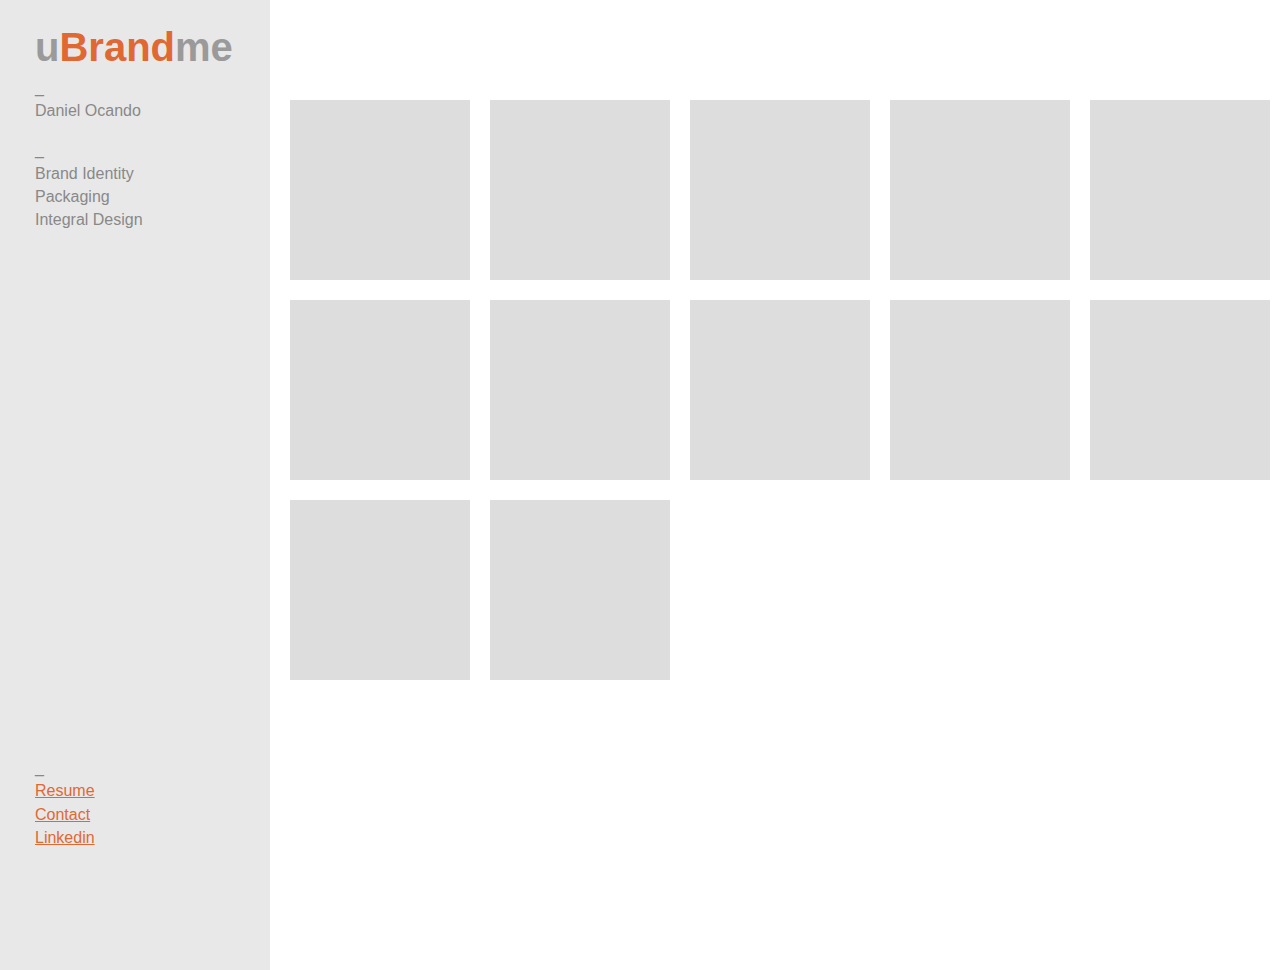
<file: unit_1/index.html>
<!DOCTYPE html>
<html>

    <head>
        <title>u-Brand.me</title>
        <link rel="stylesheet" type="text/css" href="css/style.css">
    </head>

    <body>
        <div class="info">
             <h1 class="ubrandme">
        <span class="logo-grey">u</span><span class="logo-orange">Brand</span><span class="logo-grey">me</span>
        </h1>
            <p>_
                <br>Daniel Ocando</p>
            <p>_
                <br>Brand Identity
                <br>Packaging
                <br>Integral Design</p>
            <!--LINKS-->
            <div class="links">
                <p>_
                    <br>
                     <a href="#">Resume</a>
                    <br>
                     <a href="mailto:ineed@u-brand.me?subject=Hi! Let's Connect!">Contact</a>
                    <br>
                     <a href="https://www.linkedin.com/in/danielocandot">Linkedin</a>
                </p>
            </div>
        </div>
        <div class="portfolio">
            <div class="fpo"></div>
            <div class="fpo"></div>
            <div class="fpo"></div>
            <div class="fpo"></div>
            <div class="fpo"></div>
            <div class="fpo"></div>
            <div class="fpo"></div>
            <div class="fpo"></div>
            <div class="fpo"></div>
            <div class="fpo"></div>
            <div class="fpo"></div>
            <div class="fpo"></div>
        </div>
    </body>

</html>
</file>
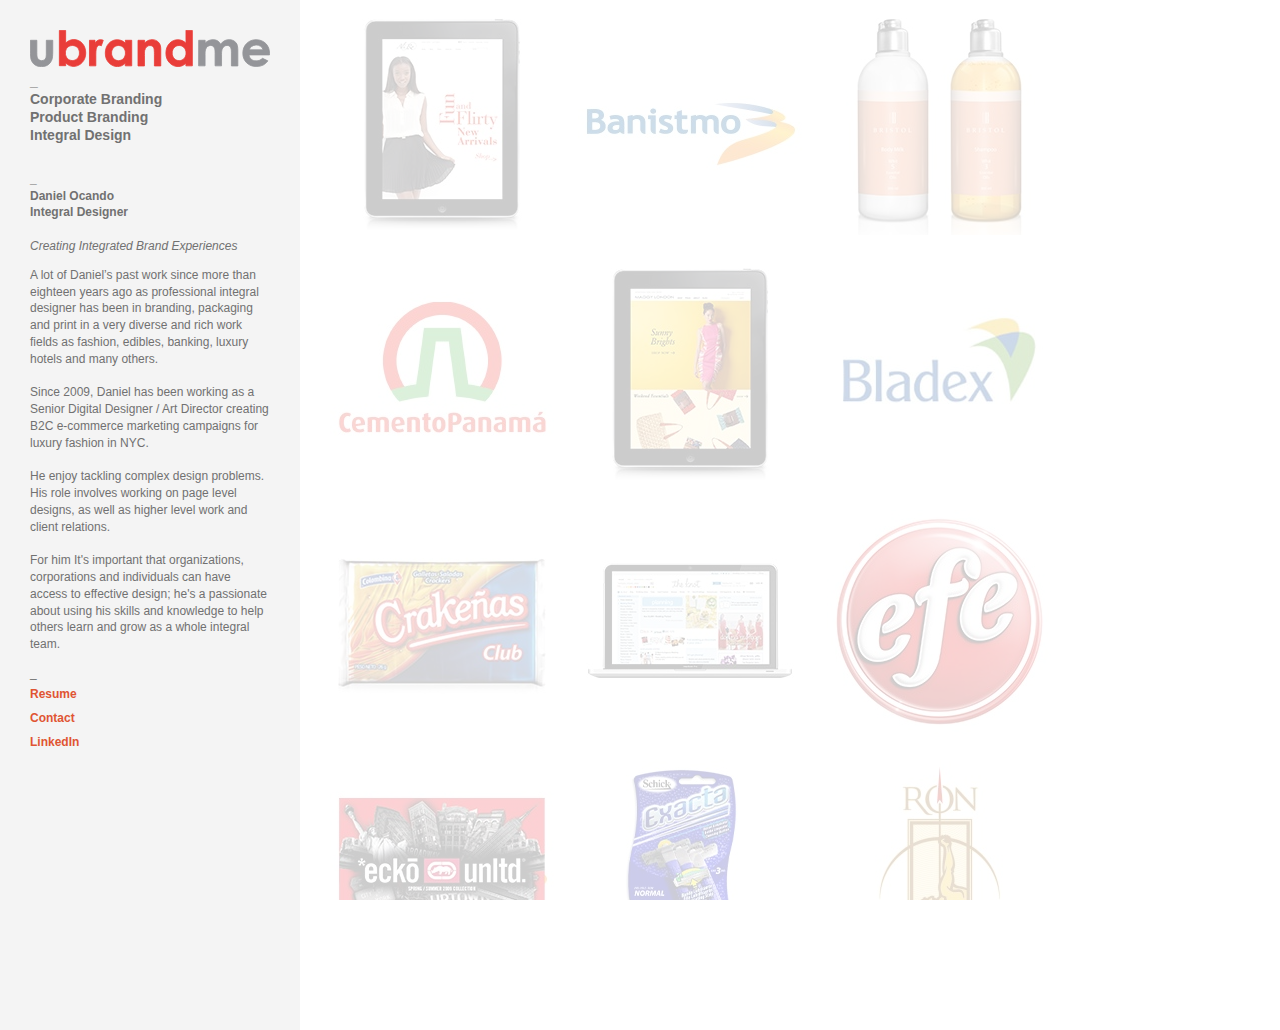
<file: unit_3/index.html>
<!DOCTYPE html>
<html>

	<head>
		<title>u-Brand.me | Daniel Ocando | Integral Designer</title>
		<link rel="stylesheet" type="text/css" href="css/style.css">
	</head>

	<body>
		<header>
			<img id="ubrandme-logo" src="images/UBM.svg" alt="uBrandme">
<!--
			<p id="ubrandme-logo">
				<span class="color-base">u</span><span class="color-accent">Brand</span><span class="color-base">me</span>
			</p>
-->
            <h1>_<br>
                Corporate Branding<br>
                Product Branding<br>
                Integral Design
            </h1><br>
			<h2>_<br>
                Daniel Ocando<br>Integral Designer
			</h2>
			<br>
			<span id="slogan">Creating Integrated Brand Experiences</span>
			<p>A lot of Daniel’s past work since more than eighteen years ago as professional integral designer has been in branding, packaging and print in a very diverse and rich work fields as fashion, edibles, banking, luxury hotels and many others. <br><br>Since 2009, Daniel has been working as a Senior Digital Designer / Art Director creating B2C e-commerce marketing campaigns for luxury fashion in NYC.<br>
<br>He enjoy tackling complex design problems. His role involves working on page level designs, as well as higher level work and client relations.<br>
<br>For him It's important that organizations, corporations and individuals can have access to effective design; he's a passionate about using his skills and knowledge to help others learn and grow as a whole integral team.</p>
			<ul>_
				<li><a href="">Resume</a></li>
				<li><a href="mailto:ineed@u-brand.me" target="_blank">Contact</a></li>
				<li><a href="https://www.linkedin.com/in/danielocandot" target="_blank">LinkedIn</a></li>
			</ul>
		</header>
		<section class="portfolio">
				<a href=""><img src="images/t-aliro.jpg" alt="Ali Ro"></a>
				<a href=""><img src="images/t-banistmo.jpg" alt="Banistmo"></a>
				<a href=""><img src="images/t-bristol.jpg" alt="Bristol"></a>
				<a href=""><img src="images/t-cemento.jpg" alt="Cemento Panama"></a>
				<a href=""><img src="images/t-ml-02.jpg" alt="Maggy London 02"></a>
				<a href=""><img src="images/t-bladex.jpg" alt="Bladex"></a>
				<a href=""><img src="images/t-crakenas.jpg" alt="Crakenas"></a>
				<a href=""><img src="images/t-dm-01.jpg" alt="Donna Morgan"></a>
				<a href=""><img src="images/t-efe.jpg" alt="Efe"></a>
				<a href=""><img src="images/t-ecko.jpg" alt="Ecko Unltd"></a>
				<a href=""><img src="images/t-exacta.jpg" alt="Exacta"></a>
				<a href=""><img src="images/t-macuro.jpg" alt="Macuro"></a>
				<a href=""><img src="images/t-ml-01.jpg" alt="Maggy London 01"></a>
				<a href=""><img src="images/t-maltin.jpg" alt="Maltin Polar"></a>
				<a href=""><img src="images/t-muse-01.jpg" alt="Muse 01"></a>
				<a href=""><img src="images/t-nestle.jpg" alt="Nestle Yogurt"></a>
				<a href=""><img src="images/t-punta.jpg" alt="Punta Cana"></a>
				<a href=""><img src="images/t-terra.jpg" alt="Terracota"></a>
				<a href=""><img src="images/t-toddy-02.jpg" alt="Toddy"></a>
				<a href=""><img src="images/t-urban.jpg" alt="Urban"></a>
				<a href=""><img src="images/t-muse-03.jpg" alt="Muse 02"></a>
				<a href=""><img src="images/t-muse-02.jpg" alt="Muse 03"></a>
		</section>
	</body>
</html>
</file>
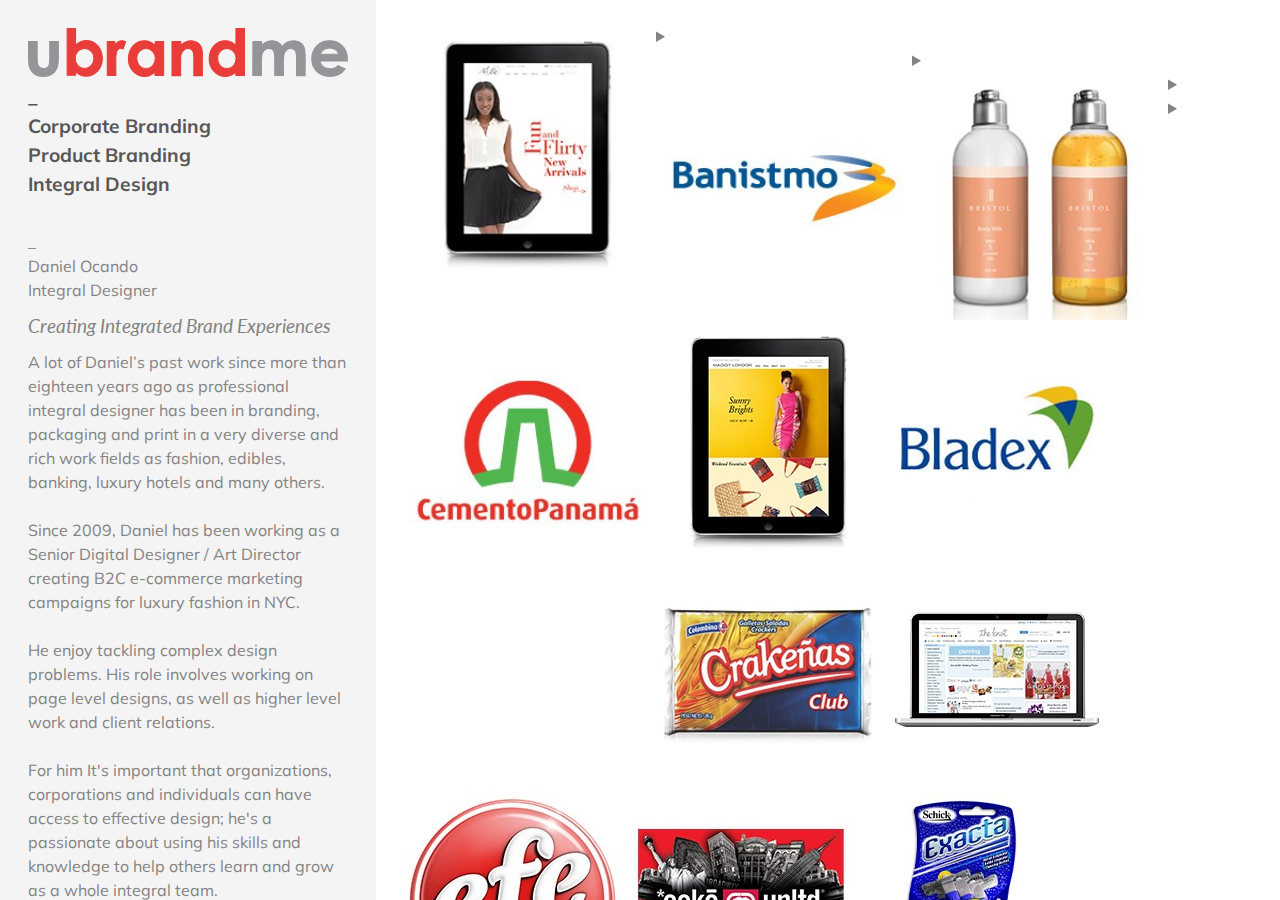
<file: unit_4/index.html>
<!DOCTYPE html>
<html>

	<head>
		<title>u-Brand.me | Daniel Ocando | Integral Designer</title>
        <link href='https://fonts.googleapis.com/css?family=Muli|Lato:400italic' rel='stylesheet' type='text/css'>
        <link rel="stylesheet" type="text/css" href="css/style.css">
	</head>

	<body>
		<header>
            <div>
                <img id="ubm-logo" src="images/UBM.svg" alt="uBrandme">
            <h1>
                _<br>
                Corporate Branding<br>
                Product Branding<br>
                Integral Design
            </h1>
			<h2>
                _<br>
                Daniel Ocando<br>
                Integral Designer
			</h2>
			<p id="slogan">
                Creating Integrated Brand Experiences
            </p>
			<p>
                A lot of Daniel’s past work since more than eighteen years ago as professional integral designer has been in branding, packaging and print in a very diverse and rich work fields as fashion, edibles, banking, luxury hotels and many others. <br><br>Since 2009, Daniel has been working as a Senior Digital Designer / Art Director creating B2C e-commerce marketing campaigns for luxury fashion in NYC.<br>
                <br>He enjoy tackling complex design problems. His role involves working on page level designs, as well as higher level work and client relations.<br>
                <br>For him It's important that organizations, corporations and individuals can have access to effective design; he's a passionate about using his skills and knowledge to help others learn and grow as a whole integral team.
            </p>
			<ul id="contact-links">_
				<li><a href="">Resume</a></li>
				<li><a href="mailto:ineed@u-brand.me" target="_blank">Contact</a></li>
				<li><a href="https://www.linkedin.com/in/danielocandot" target="_blank">LinkedIn</a></li>
			</ul>
            </div>
		</header>
		<section>
            <div>
<!--
            <details>
                <summary><a href="#"><img src="THUMBNAIL" alt="NAME"></a></summary>
                <img src="PROJECT" alt="Ali Ro Project">
            </details>
-->
            <details>
                <summary><a href="#"><img src="images/t-aliro.jpg" alt="Ali Ro"></a></summary>
                <img src="images/1_p-aliro.jpg" alt="Ali Ro Project">
            </details>
            <details>
                <summary><a href="#"><img src="images/t-banistmo.jpg" alt="Banistmo"></a></summary>
                <img src="images/1_P-bristol02.jpg" atl="Banistmo Project">
            </details>
            <details>
                <summary><a href="#"><img src="images/t-bristol.jpg" alt="Bristol"></a></summary>
            <img src="images/1_P-efe.jpg" alt="Efe Project">
            </details>
            <details>
                <summary><a href="#"><img src="images/t-cemento.jpg" alt="Cemento Panama"></a></summary>
                <img src="images/1_p-aliro.jpg" alt="Cemento Panama">
            </details>
				<a href=""><img src="images/t-ml-02.jpg" alt="Maggy London 02"></a>
				<a href=""><img src="images/t-bladex.jpg" alt="Bladex"></a>
				<a href=""><img src="images/t-crakenas.jpg" alt="Crakenas"></a>
				<a href=""><img src="images/t-dm-01.jpg" alt="Donna Morgan"></a>
				<a href=""><img src="images/t-efe.jpg" alt="Efe"></a>
				<a href=""><img src="images/t-ecko.jpg" alt="Ecko Unltd"></a>
				<a href=""><img src="images/t-exacta.jpg" alt="Exacta"></a>
				<a href=""><img src="images/t-macuro.jpg" alt="Macuro"></a>
				<a href=""><img src="images/t-ml-01.jpg" alt="Maggy London 01"></a>
				<a href=""><img src="images/t-maltin.jpg" alt="Maltin Polar"></a>
				<a href=""><img src="images/t-muse-01.jpg" alt="Muse 01"></a>
				<a href=""><img src="images/t-nestle.jpg" alt="Nestle Yogurt"></a>
				<a href=""><img src="images/t-punta.jpg" alt="Punta Cana"></a>
				<a href=""><img src="images/t-terra.jpg" alt="Terracota"></a>
				<a href=""><img src="images/t-toddy-02.jpg" alt="Toddy"></a>
				<a href=""><img src="images/t-urban.jpg" alt="Urban"></a>
				<a href=""><img src="images/t-muse-03.jpg" alt="Muse 02"></a>
				<a href=""><img src="images/t-muse-02.jpg" alt="Muse 03"></a>
            </div>
		</section>
	</body>
</html>
</file>
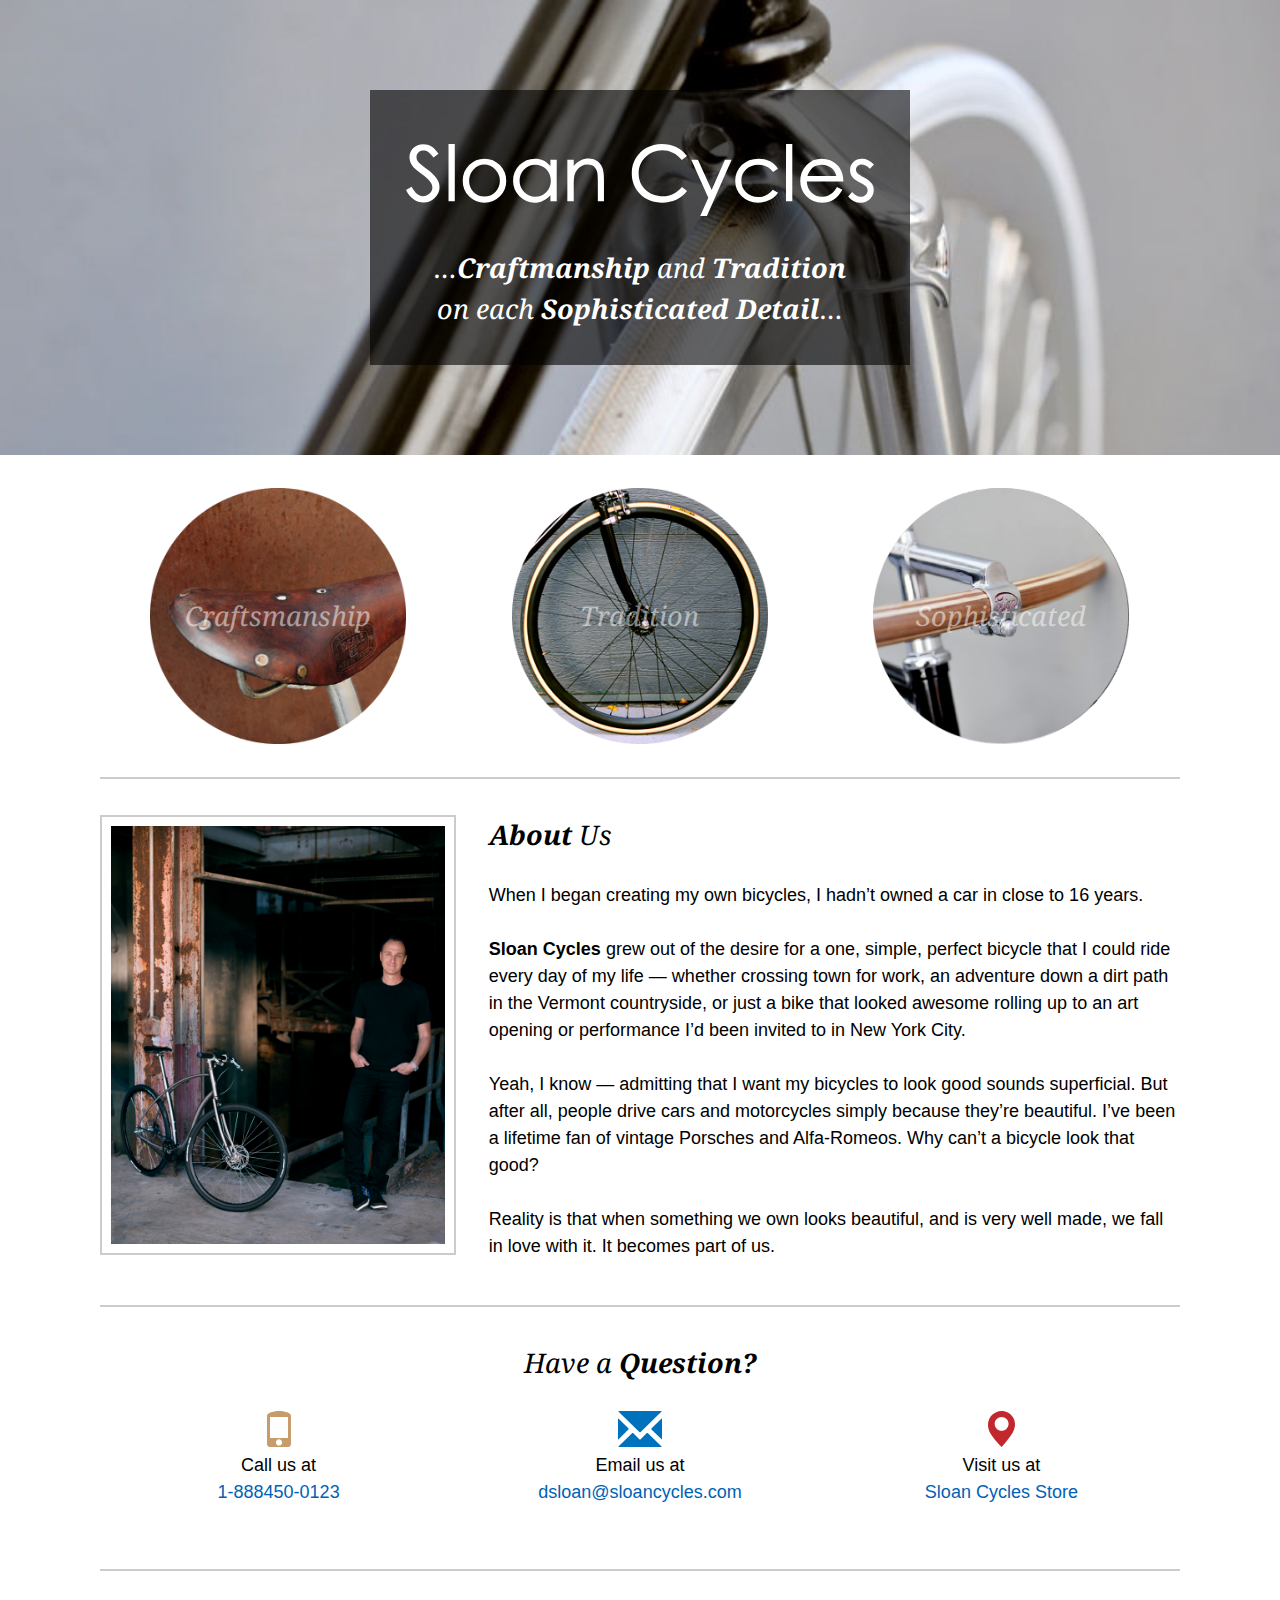
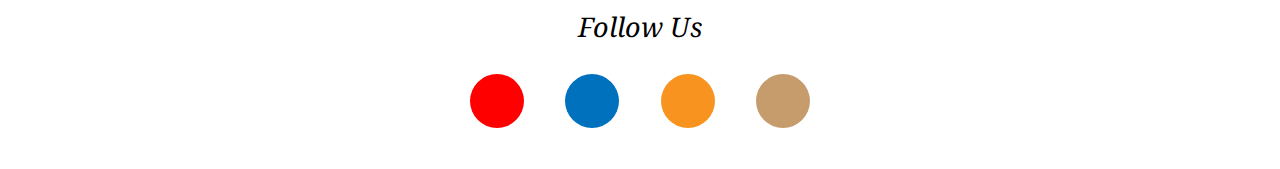
<file: unit_6/index.html>
<!DOCTYPE html>
<html>
	
	<head>
		<title>Sloan Cycles</title>
        <link rel="stylesheet" type="text/css" href="css/styles.css">
	</head>
		
	<body>

		
<!--HEADER-->

		
		<header class="cf main">
            	<div id="title" class="wrapper">
				<img src="images/Sloan-Cycles-logo.svg" alt="Sloan Cycles Logo">
				<h1>
					…<strong>Craftmanship</strong> and <strong>Tradition</strong><br>
					on each <strong>Sophisticated Detail</strong>…
				</h1>
			</div>
		</header>

		
<!--NAVIGATION-->
		
		
		<div class="wrapper">
		<nav>
			<a id="craftsmanship" href="craftsmanship.html" class="one-col cta">
                <h2>Craftsmanship</h2>
            </a>
			<a id="tradition" href="tradition.html" class="one-col cta">
                <h2>Tradition</h2>
            </a>
			<a id="sophisticated" href="sophisticated.html" class="one-col cta">
                <h2>Sophisticated</h2>
            </a>
		</nav>

		
<!--ABOUT SECTION-->
		
		
		<section id="about" class="cf">
			<img class="one-col" src="images/about-us.jpg" alt="About Us">
			<div class="two-col">
			<h3>
				<strong>About</strong> Us
			</h3>
			<p>
				When I began creating my own bicycles, I hadn’t owned a car in close to 16 years.
			</p>
			<p>
				<strong>Sloan Cycles</strong> grew out of the desire for a one, simple, perfect bicycle that I could ride every day of my life — whether crossing town for work, an adventure down a dirt path in the Vermont countryside, or just a bike that looked awesome rolling up to an art opening or performance I’d been invited to in New York City.
			</p>
			<p>
				Yeah, I know — admitting that I want my bicycles to look good sounds superficial. But after all, people drive cars and motorcycles simply because they’re beautiful. I’ve been a lifetime fan of vintage Porsches and Alfa-Romeos. Why can’t a bicycle look that good?
			</p>
			<p>
				Reality is that when something we own looks beautiful, and is very well made, we fall in love with it. It becomes part of us.
			</p>
			</div>
			</section>

		
<!--QUESTIONS-->

		
		<section id="questions" class="cf">
			<h3>
				Have a <strong>Question?</strong>
			</h3>
			<div id="call" class="one-col">
				<img src="images/call-icon.svg">
				<p>Call us at<br> <a href="#">1-888450-0123</a></p>
			</div>
			<div id="email" class="one-col">
				<img src="images/email-icon.svg">
				<p>Email us at<br> <a href="#">dsloan@sloancycles.com</a></p>
			</div>
			<div id="store" class="one-col">
				<img src="images/store-icon.svg">
				<p>Visit us at<br> <a href="#">Sloan Cycles Store</a></p>
			</div>
		</section>

		
<!--FOOTER-->

		
		<footer>
			<h3>Follow Us</h3>
			<div id="icons">
				<a href="#"><img src="images/social-red.svg" alt="Google+"></a>
				<a href="#"><img src="images/social-blue.svg" alt="Facebook"></a>
				<a href="#"><img src="images/social-orange.svg" alt="Pinterest"></a>
				<a href="#"><img src="images/social-brown.svg" alt="Instagram"></a>
			</div>
		</footer>
	</div>
	</body>

</html>
</file>
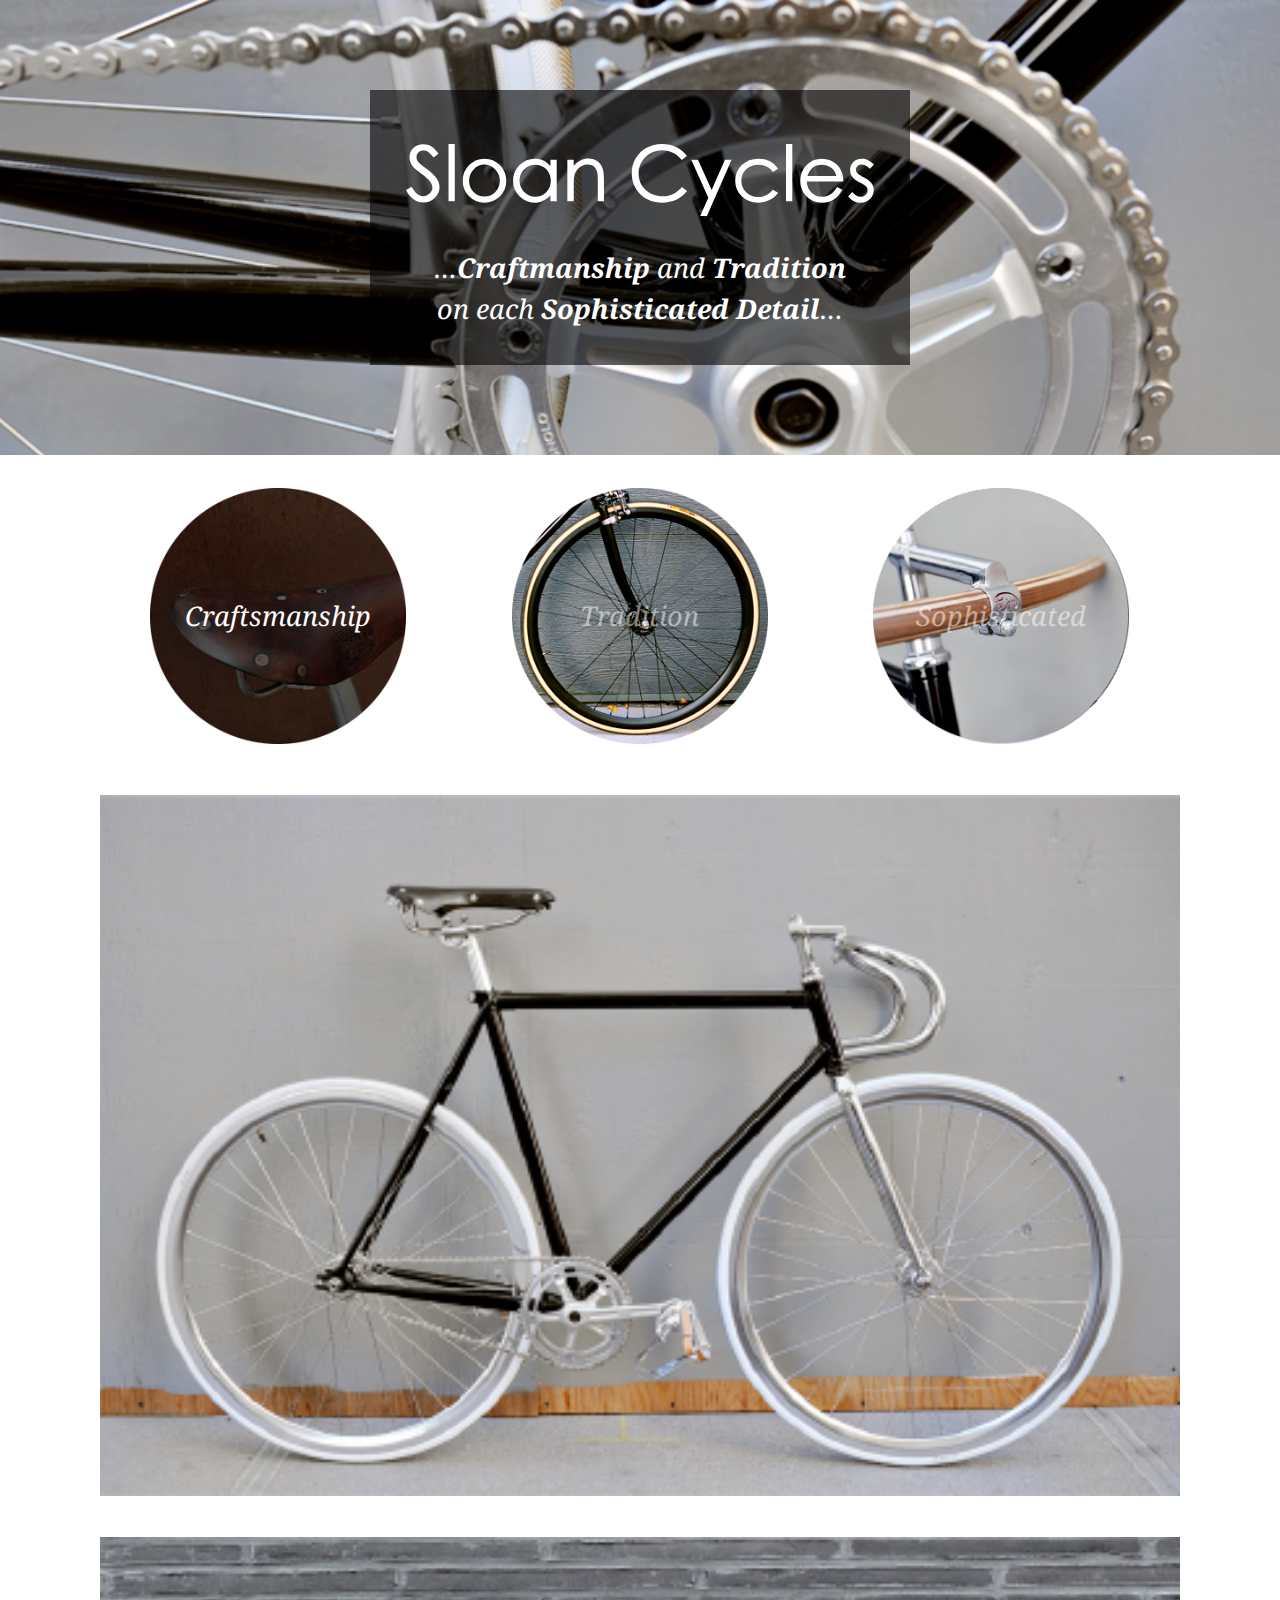
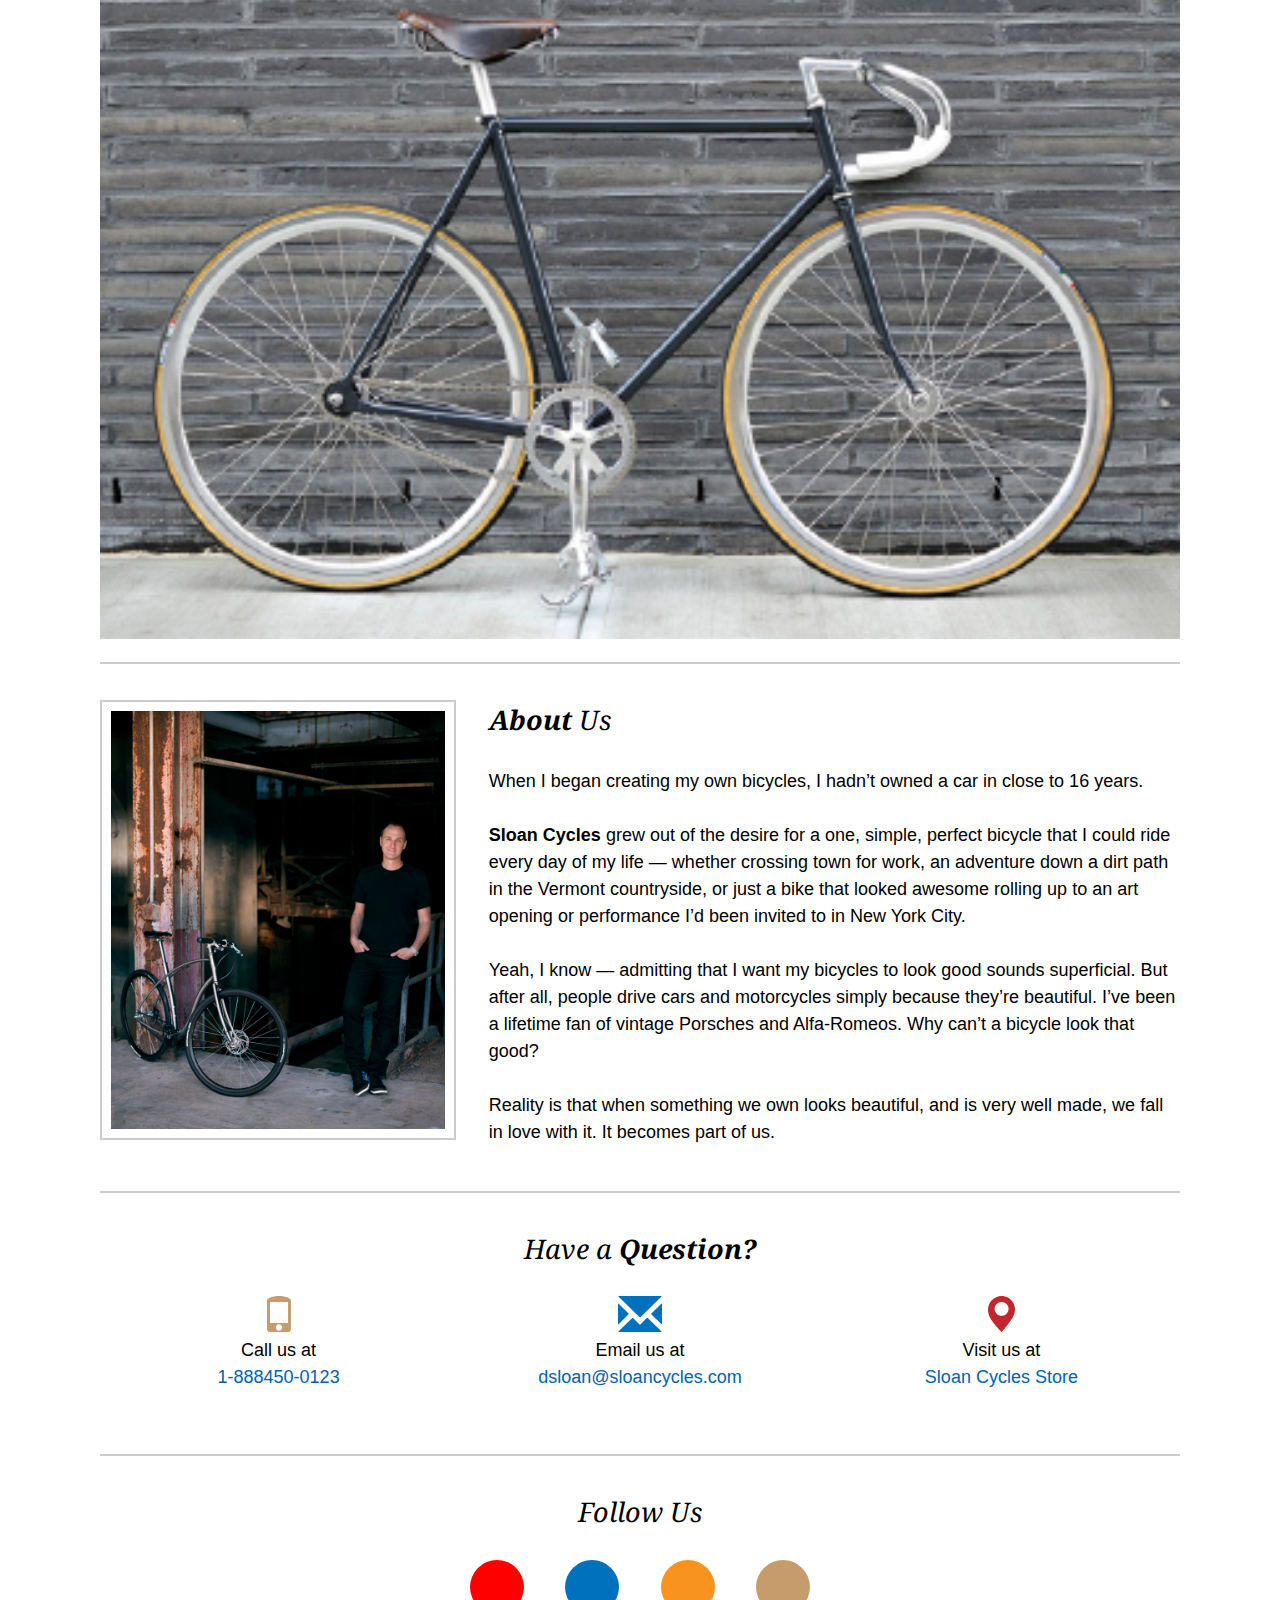
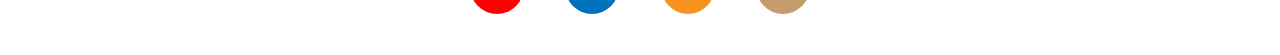
<file: unit_6/craftsmanship.html>
<!DOCTYPE html>
<html>
	
	<head>
		<title>Sloan Cycles</title>
        <link rel="stylesheet" type="text/css" href="css/styles.css">
	</head>
		
	<body>

		
<!--HEADER-->

		
		<header class="cf craft">
            	<div id="title" class="wrapper">
				<img src="images/Sloan-Cycles-logo.svg" alt="Sloan Cycles Logo">
				<h1>
					…<strong>Craftmanship</strong> and <strong>Tradition</strong><br>
					on each <strong>Sophisticated Detail</strong>…
				</h1>
			</div>
		</header>

		
<!--NAVIGATION-->
		
		
		<div class="wrapper">
		<nav>
			<a id="craftsmanship-active" href="index.html" class="one-col cta">
                <h2 class="active">Craftsmanship</h2>
            </a>
			<a id="tradition" href="tradition.html" class="one-col cta">
                <h2>Tradition</h2>
            </a>
			<a id="sophisticated" href="sophisticated.html" class="one-col cta">
                <h2>Sophisticated</h2>
            </a>
		</nav>

		
<!--PRODUCT SECTION-->
		
		<section id="products">
            <img src="images/product01.jpg" alt="Product 01">
            <img src="images/product02.jpg" alt="Product 02">
        </section>

		
<!--ABOUT SECTION-->
		
		
		<section id="about" class="cf">
			<img class="one-col" src="images/about-us.jpg" alt="About Us">
			<div class="two-col">
			<h3>
				<strong>About</strong> Us
			</h3>
			<p>
				When I began creating my own bicycles, I hadn’t owned a car in close to 16 years.
			</p>
			<p>
				<strong>Sloan Cycles</strong> grew out of the desire for a one, simple, perfect bicycle that I could ride every day of my life — whether crossing town for work, an adventure down a dirt path in the Vermont countryside, or just a bike that looked awesome rolling up to an art opening or performance I’d been invited to in New York City.
			</p>
			<p>
				Yeah, I know — admitting that I want my bicycles to look good sounds superficial. But after all, people drive cars and motorcycles simply because they’re beautiful. I’ve been a lifetime fan of vintage Porsches and Alfa-Romeos. Why can’t a bicycle look that good?
			</p>
			<p>
				Reality is that when something we own looks beautiful, and is very well made, we fall in love with it. It becomes part of us.
			</p>
			</div>
			</section>

		
<!--QUESTIONS-->

		
		<section id="questions" class="cf">
			<h3>
				Have a <strong>Question?</strong>
			</h3>
			<div id="call" class="one-col">
				<img src="images/call-icon.svg">
				<p>Call us at<br> <a href="#">1-888450-0123</a></p>
			</div>
			<div id="email" class="one-col">
				<img src="images/email-icon.svg">
				<p>Email us at<br> <a href="#">dsloan@sloancycles.com</a></p>
			</div>
			<div id="store" class="one-col">
				<img src="images/store-icon.svg">
				<p>Visit us at<br> <a href="#">Sloan Cycles Store</a></p>
			</div>
		</section>

		
<!--FOOTER-->

		
		<footer>
			<h3>Follow Us</h3>
			<div id="icons">
				<a href="#"><img src="images/social-red.svg" alt="Google+"></a>
				<a href="#"><img src="images/social-blue.svg" alt="Facebook"></a>
				<a href="#"><img src="images/social-orange.svg" alt="Pinterest"></a>
				<a href="#"><img src="images/social-brown.svg" alt="Instagram"></a>
			</div>
		</footer>
	</div>
	</body>

</html>
</file>
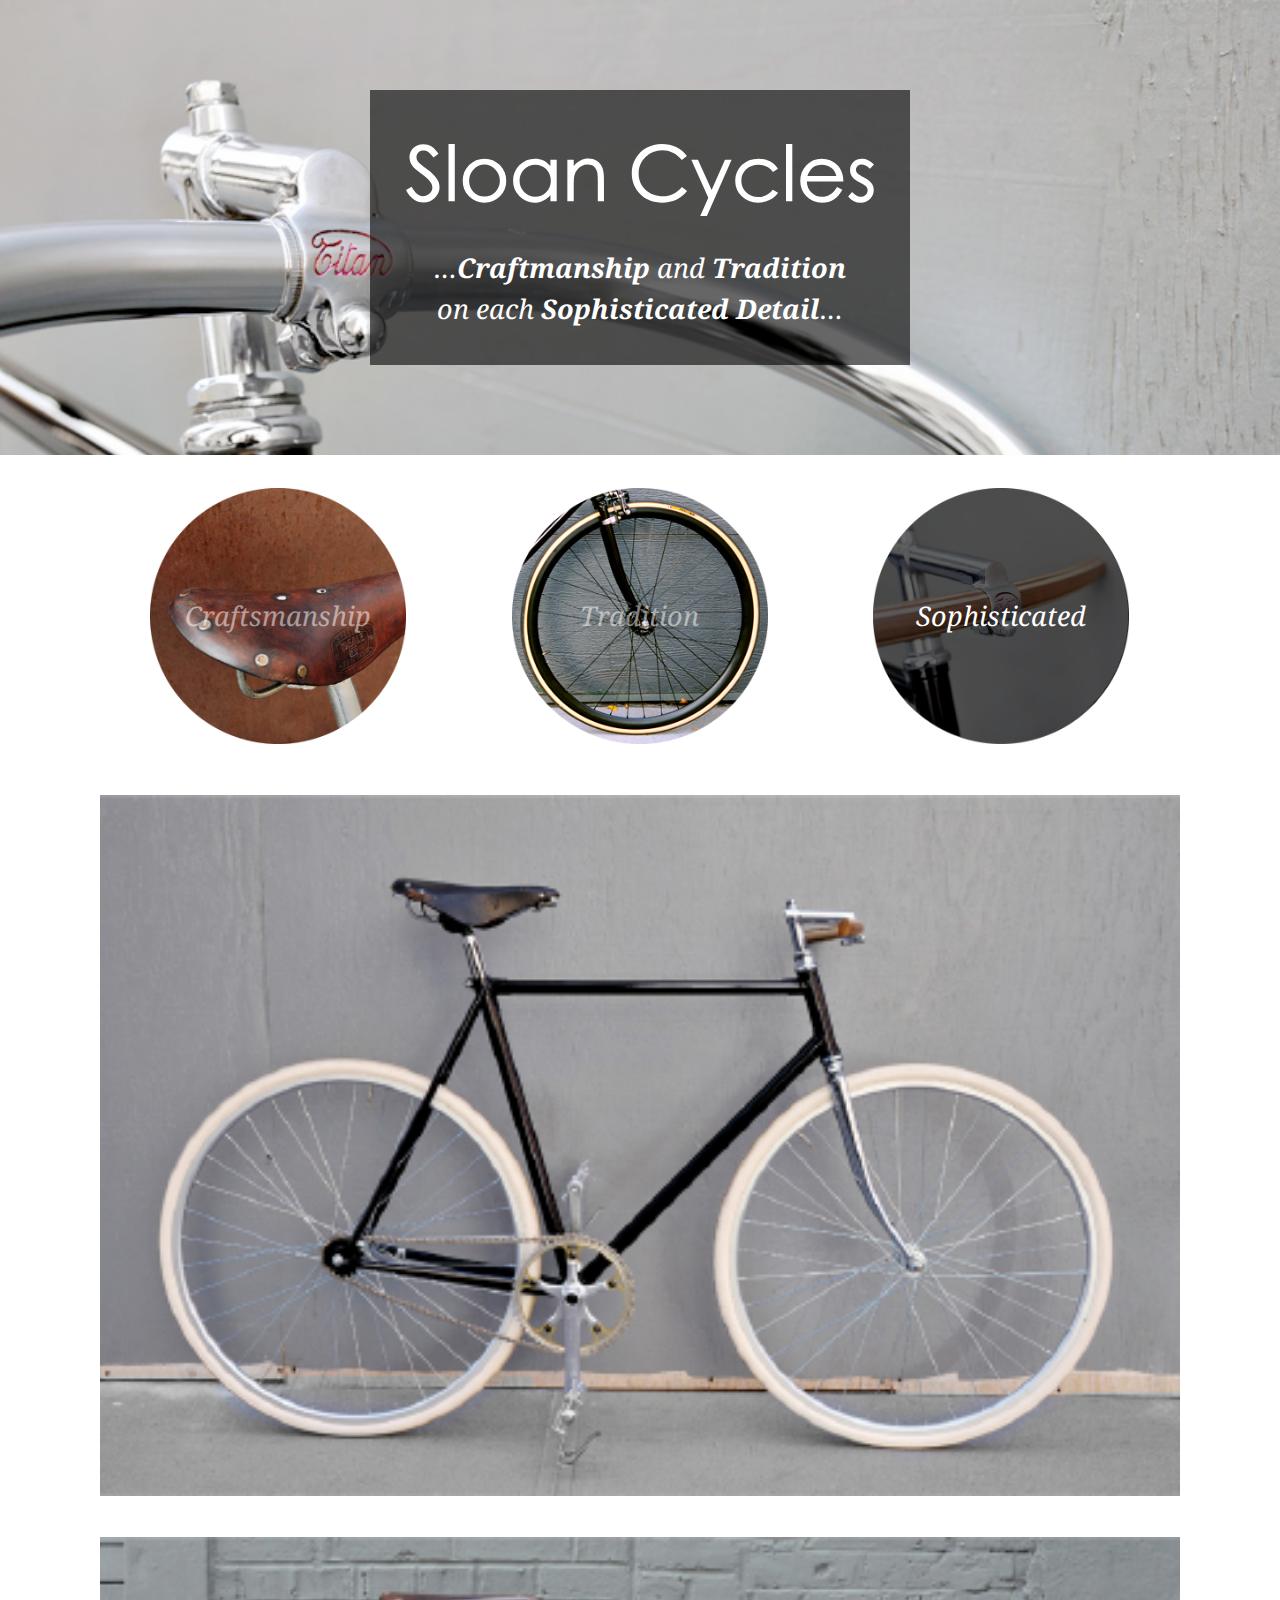
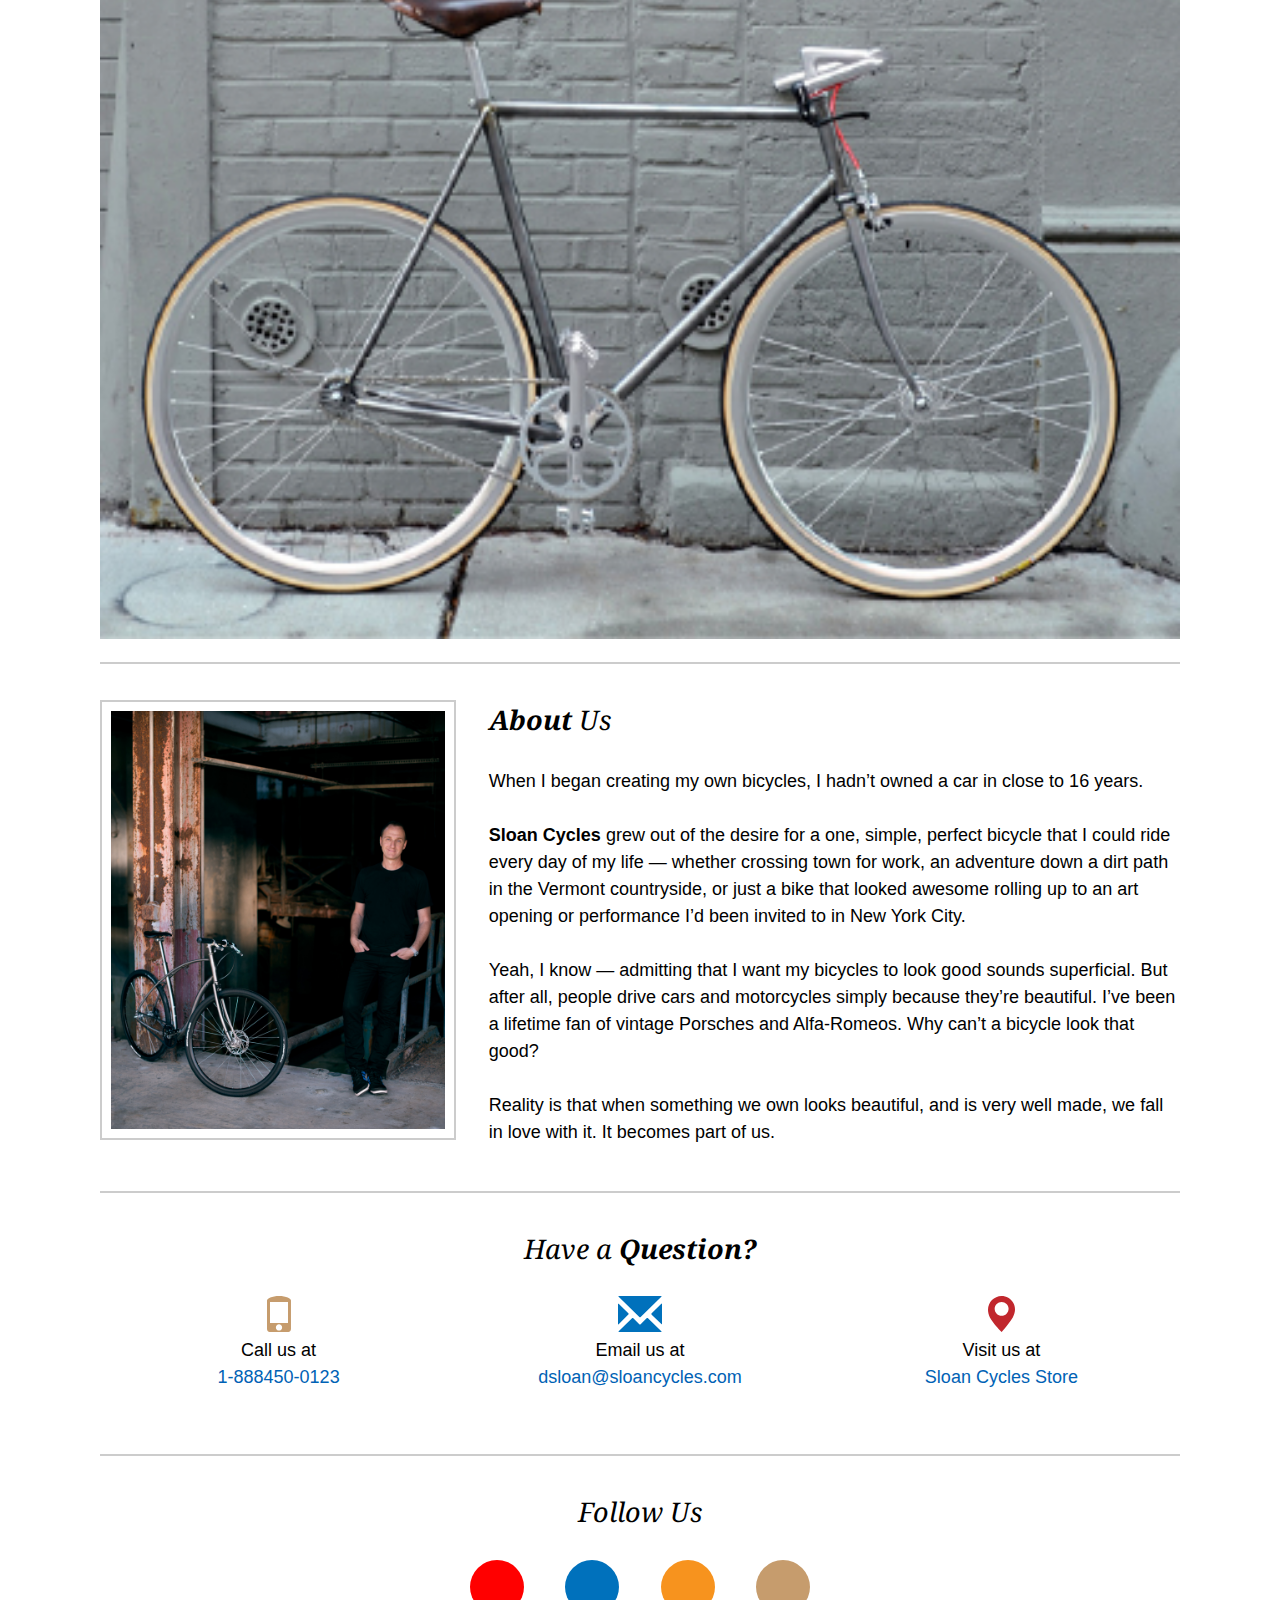
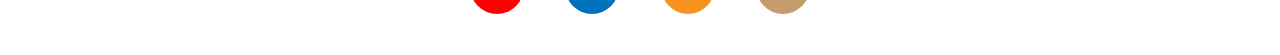
<file: unit_6/sophisticated.html>
<!DOCTYPE html>
<html>
	
	<head>
		<title>Sloan Cycles</title>
        <link rel="stylesheet" type="text/css" href="css/styles.css">
	</head>
		
	<body>

		
<!--HEADER-->

		
		<header class="cf soph">
            	<div id="title" class="wrapper">
				<img src="images/Sloan-Cycles-logo.svg" alt="Sloan Cycles Logo">
				<h1>
					…<strong>Craftmanship</strong> and <strong>Tradition</strong><br>
					on each <strong>Sophisticated Detail</strong>…
				</h1>
			</div>
		</header>

		
<!--NAVIGATION-->
		
		
		<div class="wrapper">
		<nav>
			<a id="craftsmanship" href="craftsmanship.html" class="one-col cta">
                <h2>Craftsmanship</h2>
            </a>
			<a id="tradition" href="tradition.html" class="one-col cta">
                <h2>Tradition</h2>
            </a>
			<a id="sophisticated-active" href="index.html" class="one-col cta">
                <h2 class="active">Sophisticated</h2>
            </a>
		</nav>

		
<!--PRODUCT SECTION-->
		
		<section id="products">
            <img src="images/product05.jpg" alt="Product 05">
            <img src="images/product06.jpg" alt="Product 06">
        </section>

		
<!--ABOUT SECTION-->
		
		
		<section id="about" class="cf">
			<img class="one-col" src="images/about-us.jpg" alt="About Us">
			<div class="two-col">
			<h3>
				<strong>About</strong> Us
			</h3>
			<p>
				When I began creating my own bicycles, I hadn’t owned a car in close to 16 years.
			</p>
			<p>
				<strong>Sloan Cycles</strong> grew out of the desire for a one, simple, perfect bicycle that I could ride every day of my life — whether crossing town for work, an adventure down a dirt path in the Vermont countryside, or just a bike that looked awesome rolling up to an art opening or performance I’d been invited to in New York City.
			</p>
			<p>
				Yeah, I know — admitting that I want my bicycles to look good sounds superficial. But after all, people drive cars and motorcycles simply because they’re beautiful. I’ve been a lifetime fan of vintage Porsches and Alfa-Romeos. Why can’t a bicycle look that good?
			</p>
			<p>
				Reality is that when something we own looks beautiful, and is very well made, we fall in love with it. It becomes part of us.
			</p>
			</div>
			</section>

		
<!--QUESTIONS-->

		
		<section id="questions" class="cf">
			<h3>
				Have a <strong>Question?</strong>
			</h3>
			<div id="call" class="one-col">
				<img src="images/call-icon.svg">
				<p>Call us at<br> <a href="#">1-888450-0123</a></p>
			</div>
			<div id="email" class="one-col">
				<img src="images/email-icon.svg">
				<p>Email us at<br> <a href="#">dsloan@sloancycles.com</a></p>
			</div>
			<div id="store" class="one-col">
				<img src="images/store-icon.svg">
				<p>Visit us at<br> <a href="#">Sloan Cycles Store</a></p>
			</div>
		</section>

		
<!--FOOTER-->

		
		<footer>
			<h3>Follow Us</h3>
			<div id="icons">
				<a href="#"><img src="images/social-red.svg" alt="Google+"></a>
				<a href="#"><img src="images/social-blue.svg" alt="Facebook"></a>
				<a href="#"><img src="images/social-orange.svg" alt="Pinterest"></a>
				<a href="#"><img src="images/social-brown.svg" alt="Instagram"></a>
			</div>
		</footer>
	</div>
	</body>

</html>
</file>
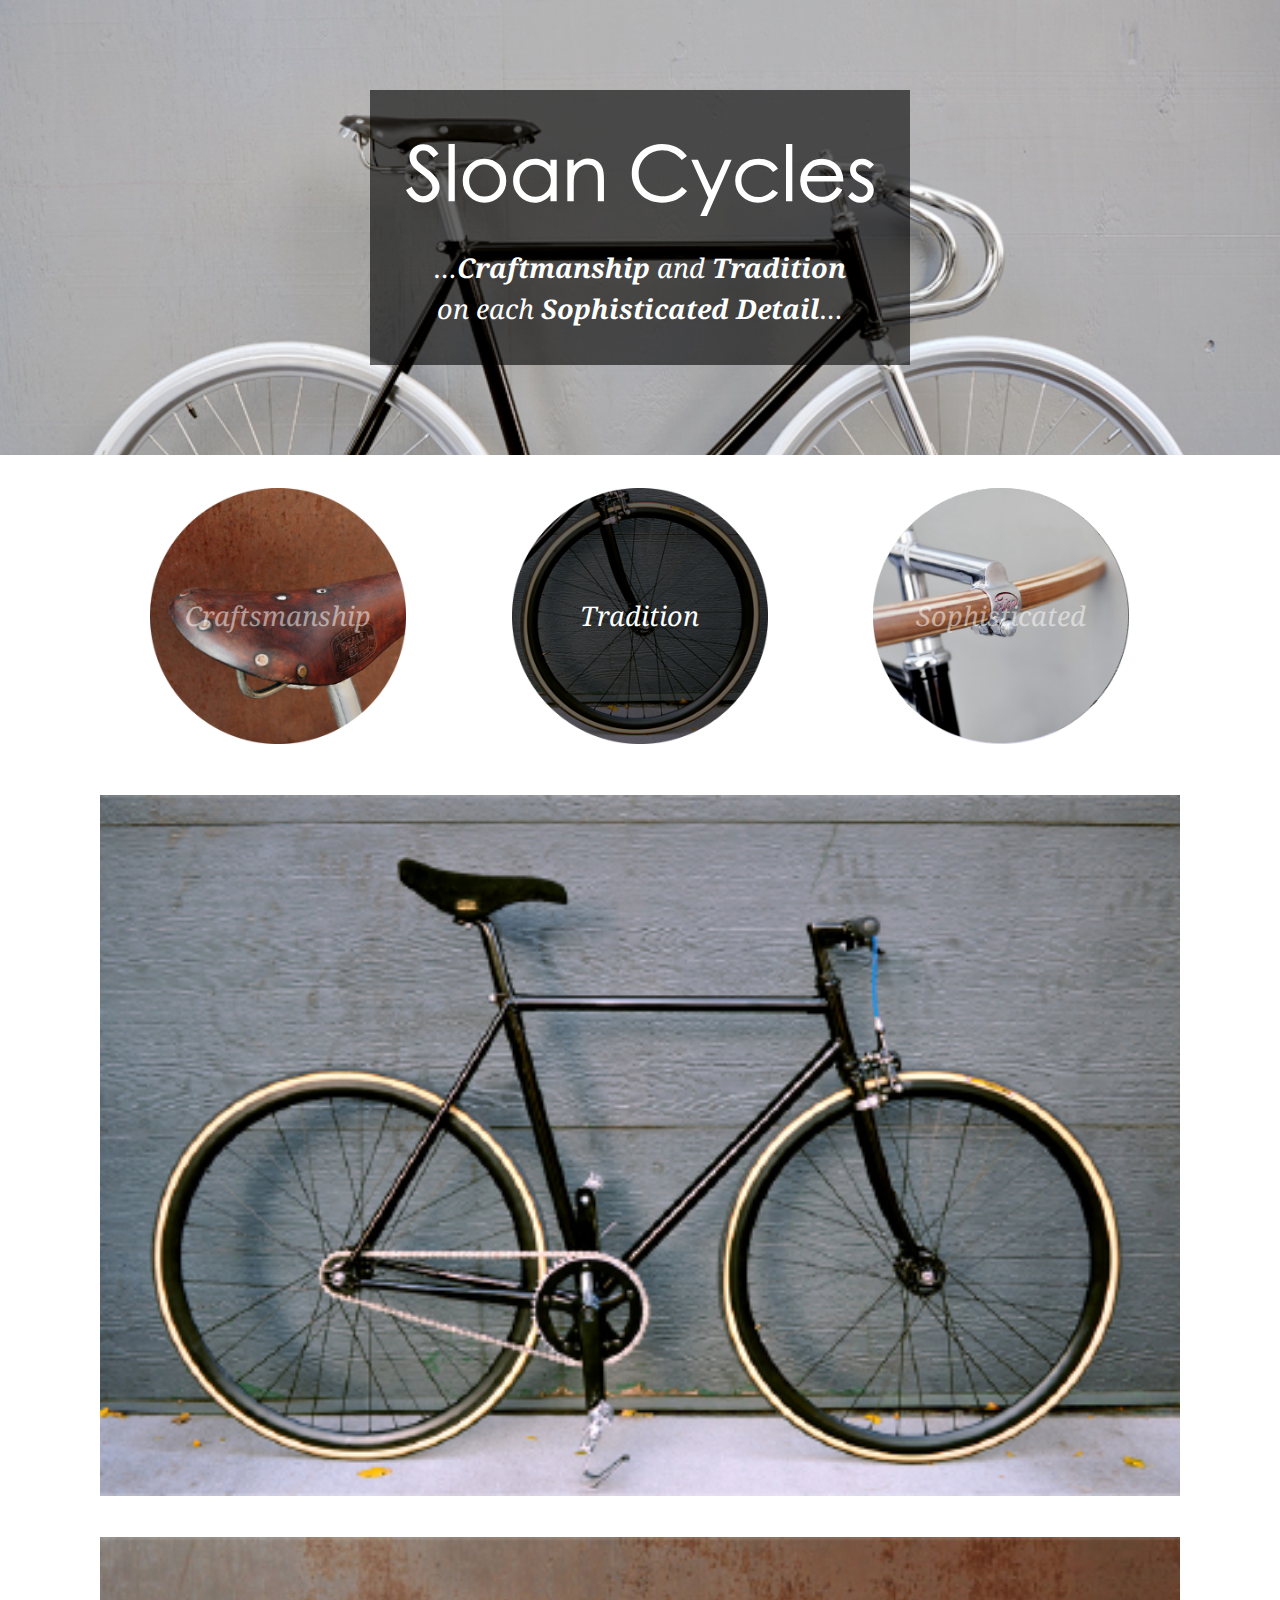
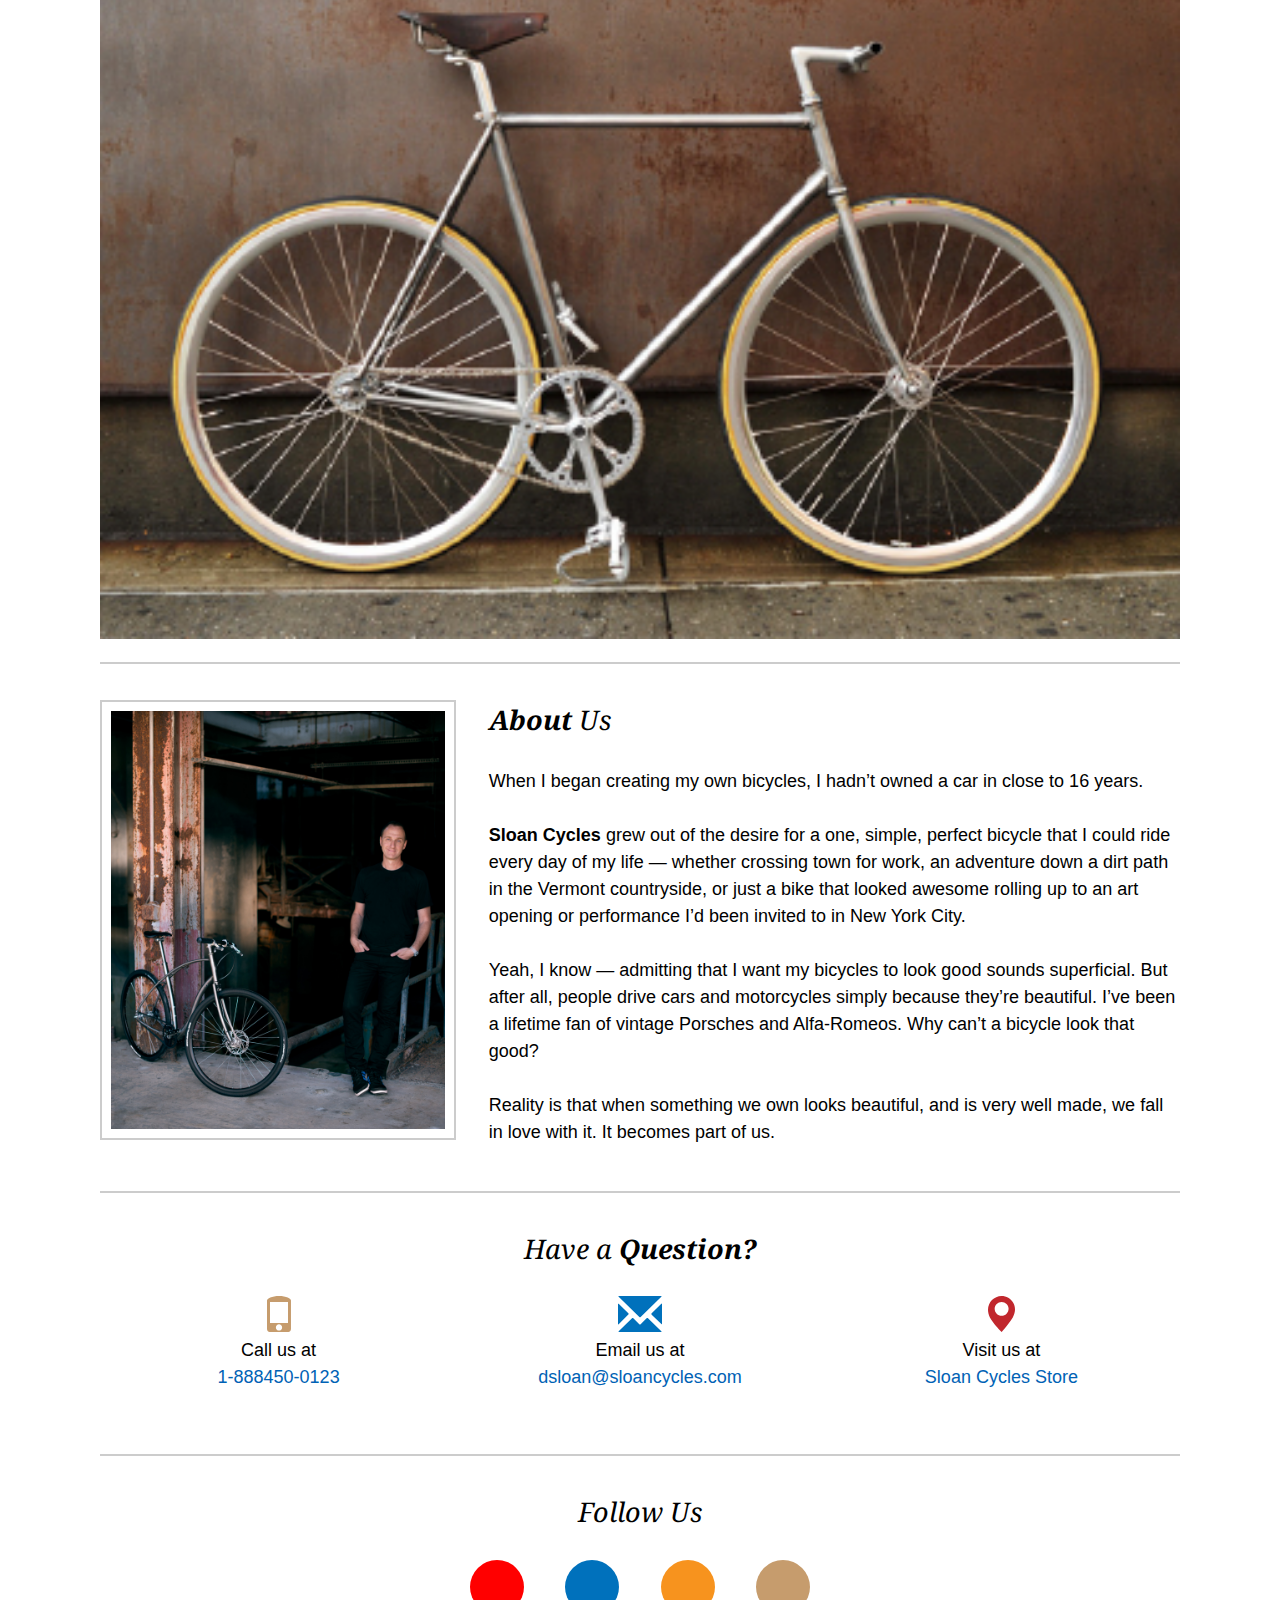
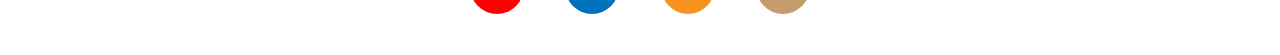
<file: unit_6/tradition.html>
<!DOCTYPE html>
<html>
	
	<head>
		<title>Sloan Cycles</title>
        <link rel="stylesheet" type="text/css" href="css/styles.css">
	</head>
		
	<body>

		
<!--HEADER-->

		
		<header class="cf trad">
            	<div id="title" class="wrapper">
				<img src="images/Sloan-Cycles-logo.svg" alt="Sloan Cycles Logo">
				<h1>
					…<strong>Craftmanship</strong> and <strong>Tradition</strong><br>
					on each <strong>Sophisticated Detail</strong>…
				</h1>
			</div>
		</header>

		
<!--NAVIGATION-->
		
		
		<div class="wrapper">
		<nav>
			<a id="craftsmanship" href="craftsmanship.html" class="one-col cta">
                <h2>Craftsmanship</h2>
            </a>
			<a id="tradition-active" href="index.html" class="one-col cta">
                <h2 class="active">Tradition</h2>
            </a>
			<a id="sophisticated" href="sophisticated.html" class="one-col cta">
                <h2>Sophisticated</h2>
            </a>
		</nav>

		
<!--PRODUCT SECTION-->
		
		<section id="products">
            <img src="images/product03.jpg" alt="Product 03">
            <img src="images/product04.jpg" alt="Product 04">
        </section>

		
<!--ABOUT SECTION-->
		
		
		<section id="about" class="cf">
			<img class="one-col" src="images/about-us.jpg" alt="About Us">
			<div class="two-col">
			<h3>
				<strong>About</strong> Us
			</h3>
			<p>
				When I began creating my own bicycles, I hadn’t owned a car in close to 16 years.
			</p>
			<p>
				<strong>Sloan Cycles</strong> grew out of the desire for a one, simple, perfect bicycle that I could ride every day of my life — whether crossing town for work, an adventure down a dirt path in the Vermont countryside, or just a bike that looked awesome rolling up to an art opening or performance I’d been invited to in New York City.
			</p>
			<p>
				Yeah, I know — admitting that I want my bicycles to look good sounds superficial. But after all, people drive cars and motorcycles simply because they’re beautiful. I’ve been a lifetime fan of vintage Porsches and Alfa-Romeos. Why can’t a bicycle look that good?
			</p>
			<p>
				Reality is that when something we own looks beautiful, and is very well made, we fall in love with it. It becomes part of us.
			</p>
			</div>
			</section>

		
<!--QUESTIONS-->

		
		<section id="questions" class="cf">
			<h3>
				Have a <strong>Question?</strong>
			</h3>
			<div id="call" class="one-col">
				<img src="images/call-icon.svg">
				<p>Call us at<br> <a href="#">1-888450-0123</a></p>
			</div>
			<div id="email" class="one-col">
				<img src="images/email-icon.svg">
				<p>Email us at<br> <a href="#">dsloan@sloancycles.com</a></p>
			</div>
			<div id="store" class="one-col">
				<img src="images/store-icon.svg">
				<p>Visit us at<br> <a href="#">Sloan Cycles Store</a></p>
			</div>
		</section>

		
<!--FOOTER-->

		
		<footer>
			<h3>Follow Us</h3>
			<div id="icons">
				<a href="#"><img src="images/social-red.svg" alt="Google+"></a>
				<a href="#"><img src="images/social-blue.svg" alt="Facebook"></a>
				<a href="#"><img src="images/social-orange.svg" alt="Pinterest"></a>
				<a href="#"><img src="images/social-brown.svg" alt="Instagram"></a>
			</div>
		</footer>
	</div>
	</body>

</html>
</file>
<file: unit_1/css/style.css>
html, body {
    height: 100vh;
    margin: 0px;
    font-family: helvetica;
}
.info {
    float: left;
    padding: 35px;
    background-color: #e8e8e8;
    width: 200px;
    min-height: 100%;
}
.ubrandme {
    margin-top: -10px;
    font-size: 40px;
    font-weight: bold;
    margin-bottom: -10px;
}
.logo-grey {
    color: #9a9a9a;
}
.logo-orange, a {
    color: #e06833;
}
    
p {
    color: #888888;
    line-height: 145%;
}
a:hover {
    color: darkorange;
}
.links {
    position: absolute;
    bottom: 35px;
}

.portfolio {
    padding-top: 100px;
}
.fpo {
    float: left;
    width: 180px;
    height: 180px;
    background-color: #dddddd;
    margin-left: 20px;
    margin-bottom: 20px;
}
</file>
<file: unit_3/css/style.css>
body, h2 {
    margin: 0px;
    font-family: Helvetica, Arial, sans-serif;
	font-size: 12px;
	font-weight: normal;
	line-height: 140%;
}
header, section {
	overflow: auto;
	height: 100vh;
}
header {
	width: 240px;
	padding: 30px;
	position: absolute;
	background: #f4f4f4;
	padding-bottom: 100px;
/*	height: 150%;*/
}
section {
	position: fixed;
	margin-left: 320px;
}
.color-base, body {
	color: #717171;
}
.color-accent, a {
	color: #e05433;
}
a {
	text-decoration: none;
}
a:hover {
	color: #9f0000;
}
ul {
	padding-left: 0px;
}
li {
	list-style: none;
    line-height: 200%;
}
#ubrandme-logo {
	width: 100%;
	opacity: inherit;
	margin: inherit;
}
h1 {
    font-size: 14px;
    line-height: 130%;
    margin-top: 0px;
}
h2, li {
	font-weight: bold;
}
#slogan {
	font-style: italic;
}
img {
/*	width: 90px;*/
	opacity: 0.2;
	margin: 10px;
	}
img:hover {
	opacity: 1.0;
}
</file>
<file: unit_4/css/style.css>
/*GENERAL BOX STYLES*/

* {
    margin: 0;
    padding: 0;
/*    border: 0;*/
    box-sizing: border-box;
}
body {
    font-family: Muli, Helvetica, Arial, sans-serif;
    font-size: 16px;
    line-height: 1.5em;
	color: #838383;
}
header, section {
	overflow: auto;
	height: 100vh;
}
header {
	width: 23.5em;
	padding: 1.75em;
    float: left;
	background: #f4f4f4;
}
header div {
    width: 20em;
}
section {
    padding: 1.5em;
}
details summary img {
    float: left;
    width: 15em;
	margin: .5em;
}
details img {
    width: 100%;
}
summary::-webkit-details-marker {
    display: none;
}


/*TEXT STYLES*/

h1 {
    color: #575757;
    font-size: 1.2em;
    line-height: 1.5em;
}
h2 {
    font-size: 1em;
    line-height: 1.5em;
    font-weight: 400;
    padding-top: 2em;
}
p {
    font-size: 1em;
    line-height: 1.5em;
}
#contact-links {
    margin-top: 3em;
    font-size: 1em;
}
li {
	list-style: none;
    line-height: 2em;
	font-weight: bold;
}
a {
    color: #e05433;
    text-decoration: none;
}
a:hover {
	color: #ff9327;
}
ul {
}
#ubm-logo {
    opacity: inherit;
    width: 100%;
    margin: inherit;
}
#slogan {
    font-family: Lato, Helvetica, Arial, sans-serif;
    font-size: 1.2em;
    line-height: 1.5em;
    font-weight: 400;
	font-style: italic;
    padding: .5em 0;
}
/*
img:hover {
	opacity: 1.0;
}
*/
</file>
<file: unit_6/css/styles.css>
/*——————STRUCTURE——————*/

@import url(https://fonts.googleapis.com/css?family=Droid+Serif:700italic,400italic);

*,
*:before,
*:after {
	margin:0;
	padding:0;
	box-sizing:border-box;
	font-size: 1em;
}
.cf::before, .cf::after {
	content: " "; 
    clear: both; 
    display: block; 
    visibility: hidden;
	position: relative;
    height: 0px;
}
body {
	font-family: Helvetica, Arial, sans-serif;
	margin: 0 auto;
	font-size: 18px;
}
.wrapper {
	margin: 0 auto;
	max-width: 60em;
}
.one-col {
	width: 33%;
	display: inline-block;
}
.two-col {
	width: 64%;
	display: inline-block;
}
a {
	text-decoration: none;
	color: #0062b5;
}
h1, h2, h3 {
    font-family: "Droid Serif", serif;
    font-style: italic;
/*    letter-spacing: 1px;*/
    font-weight: 400;
	line-height: 1.5em;
	font-size: 1.5em;
}
h3 {
	margin-bottom: 1em;
}
p {
	font-size: 1em;
	line-height: 1.5em;
	margin: 0 0 1.5em 0;
}
#icons {
}
strong {
	font-weight: 700, bold;
}
/*
.red {
	color: crimson;
}
summary::-webkit-details-marker {
  display: none;
}
*/


/*——————HEADER——————*/



header {
	background-color: darkgrey;
	background-size: cover;
	background-repeat: no-repeat;
    padding: 5em 0;
	width: 100%;
}
header.main {
	background-image: url(../images/background.png);
}
header.craft {
	background-image: url(../images/095copy.jpg);
}
header.trad {
	background-image: url(../images/152copy.jpg);
}
header.soph {
	background-image: url(../images/090copy.jpg);
}
header img {
    margin-top: 1em;
}
header #title {
	width: 30em;
	color: #ffffff;
	background-color: rgba(0, 0, 0, 0.6);
	padding: 2em;
}
header #title h1 {
	text-align: center;
    margin-top: 1em;
}



/*——————NAVIGATION——————*/



nav {
	margin: 1.8em auto;
	top: 0;
}
nav .cta {
	background-size: contain;
	background-repeat: no-repeat;
	background-position: center;
}
nav h2 {
	font-family: "Droid Serif", cursive;
	font-weight: 400;
	color: #ffffff;
	opacity: .5;
	font-size: 1.5em;
	text-align: center;
	padding: 4em 0;
}
nav h2:hover {
	opacity: 1;
}
nav h2.active {
	opacity: 1;
}

nav #craftsmanship {
	background-image: url(../images/CTA_0000_Craftmanship-normal.png);
}
nav #craftsmanship:hover {
	background-image: url(../images/CTA_0001_Craftmanship-hover.png);
}
nav #craftsmanship-active {
	background-image: url(../images/CTA_0001_Craftmanship-hover.png);
}

nav #tradition {
	background-image: url(../images/CTA_0002_tradition-normal.png);
}
nav #tradition:hover {
	background-image: url(../images/CTA_0003_tradition-hover.png);
}
nav #tradition-active {
	background-image: url(../images/CTA_0003_tradition-hover.png);
}

nav #sophisticated {
	background-image: url(../images/CTA_0004_sophisticated-normal.png);
}
nav #sophisticated:hover {
	background-image: url(../images/CTA_0005_sophisticated-hover.png);
}
nav #sophisticated-active {
	background-image: url(../images/CTA_0005_sophisticated-hover.png);
}



/*——————PRODUCTS——————*/


#products img {
/*    display: inline-block;*/
    width: 100%;
    margin: 1em 0;
}


/*——————ABOUT——————*/



#about {
/*	background-color: cornsilk;*/
	border-top: 2px #ccc solid;
	padding: 2em 0 1em 0;
}
#about img {
	float: left;
	padding: .5em;
	border: 2px #ccc solid;
}
#about div {
	float: right;
}



/*——————QUESTIONS——————*/



#questions {
	padding: 2em 0;
	text-align: center;
	border-top: 2px #ccc solid;
}
#questions img {
	height: 2em;
}



/*——————FOLLOW——————*/



footer {
	padding: 2em 0;
	text-align: center;
	border-top: 2px #ccc solid;
}
footer img {
	height: 3em;
	padding: 0 1em;
}
</file>
